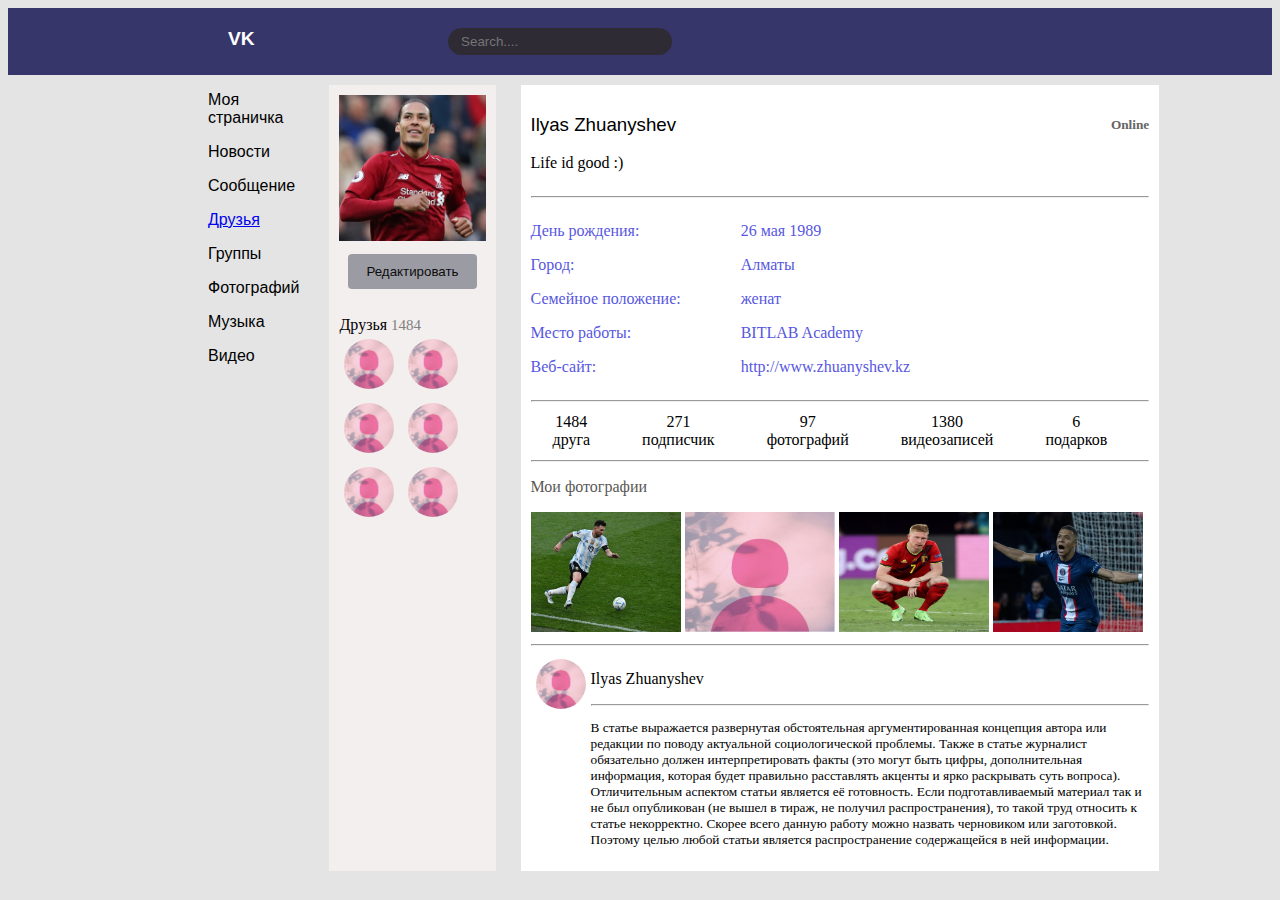
<file: index.html>
<!DOCTYPE html>
<html lang="en">
<head>
    <meta charset="UTF-8">
    <meta http-equiv="X-UA-Compatible" content="IE=edge">
    <meta name="viewport" content="width=device-width, initial-scale=1.0">
    <link rel="stylesheet" type="text/css" href="d.css">
    <title>Document</title>
</head>
<body style="background-color: rgb(228, 228, 228)">
    <div class="content">
         <!-- navbar -->
        <div class="navbar">
            <div class="logo">
               <a href="" style="font-weight: bolder;">VK</a>
            </div>
            <div class="menu">
               
                <input  placeholder="   Search...." class="se">
            </div>
        </div>
        <!-- main -->
        <div class="main">
            <div class="str">
            <p>Моя страничка</p>
            <p>Новости</p>
            <p>Сообщение</p>
            <p ><a href="friends.html" style="font-family: 'Gill Sans', 'Gill Sans MT', Calibri, 'Trebuchet MS', sans-serif;">Друзья </a></p>
            <p>Группы</p>
            <p>Фотографий</p>
            <p>Музыка</p>
            <p>Видео</p>
            </div>
            

            <div class="block">
                <div class="image">
                <img src="1.jpg" class="img1" >  
                </div>
                
                <div class="redak">
                    <button class="card-button">Редактировать</button> 
                </div>
                <br>
                <div>
                   Друзья<span style="color: gray; font-size: 15px"> 1484</span><br>
                    <img src="m3.jpg" width="50px" style="border-radius: 50%; padding: 5px">
                    <img src="m3.jpg" width="50px" style="border-radius: 50%; padding: 5px">
                    <img src="m3.jpg" width="50px" style="border-radius: 50%; padding: 5px">
                    <img src="m3.jpg" width="50px" style="border-radius: 50%; padding: 5px">
                    <img src="m3.jpg" width="50px" style="border-radius: 50%; padding: 5px">
                    <img src="m3.jpg" width="50px" style="border-radius: 50%; padding: 5px">
                </div>
                
            </div>

            <div class="block3">
                <div class="fg">
                <div class="b31">
                 <h3 class="jj">Ilyas Zhuanyshev</h3> 
                 <p>Life id good :)</p>
                </div>
                
                <div class="b33">
                    <h5 class="gg">Online </h5>
                </div>

            </div>
            <hr>
          <div class="dr">
            <div>
                <p class="vb"> День рождения: </p>
                <p class="vb"> Город:</p>
                <p class="vb">Семейное положение:</p>
                <p class="vb"> Место работы: </p>
                <p class="vb"> Веб-сайт:</p>
             </div>
             <div class="cv">
                <p class="b">26 мая 1989 </p>
                <p class="b">Алматы</p>
                <p class="b">женат </p>
                <p class="b">BITLAB Academy </p>
                <p class="b">http://www.zhuanyshev.kz </p>
             </div>
             </div>
             <hr>
             <div class="mk" >
             
                    <table>
                        <tr>
                            <td style="padding-left: 20px; padding-right: 40px; text-align: center;"><span>1484</span><br>друга</td>
                            <td style="padding-left: 10px; padding-right: 40px; text-align: center;"><span>271</span><br>подписчик</td>
                            <td style="padding-left: 10px; padding-right: 40px; text-align: center;"><span>97</span><br>фотографий</td>
                            <td style="padding-left: 10px; padding-right: 40px;text-align: center;"><span>1380</span><br>видеозаписей</td>
                            <td style="padding-left: 10px; padding-right: 40px;text-align: center;"><span>6</span><br>подарков</td>
                        </tr>
                    </table>
                    <hr>
                    <div>
                        <p style="color: rgb(90, 88, 86)";>Мои фотографии</p>
                        <img src="m2.jpg" width="150px" height="120px">
                        <img src="m3.jpg" width="150px" height="120px">
                        <img src="m4.jpg" width="150px" height="120px">
                        <img src="m5.jpg" width="150px" height="120px">
                    </div><hr>


                    <div class="stena">
                        <div>
                            <img src="m3.jpg" width="50px" style="border-radius: 50%; padding: 5px"> 
                            
                        </div>
                      <div>
                        <p >Ilyas Zhuanyshev  </p> 
                        
                       <hr>
                       <p style="font-weight: lighter; font-size: smaller;">
                        В статье выражается развернутая обстоятельная аргументированная концепция автора или редакции по поводу актуальной социологической проблемы. Также в статье журналист обязательно должен интерпретировать факты (это могут быть цифры, дополнительная информация, которая будет правильно расставлять акценты и ярко раскрывать суть вопроса).

Отличительным аспектом статьи является её готовность. Если подготавливаемый материал так и не был опубликован (не вышел в тираж, не получил распространения), то такой труд относить к статье некорректно. Скорее всего данную работу можно назвать черновиком или заготовкой. Поэтому целью любой статьи является распространение содержащейся в ней информации.
                       </p>
                      </div>
                      
                    </div>
             </div>
            

             </div>

          </div>
          
        </div>
    
   
</body>
</html>
</file>
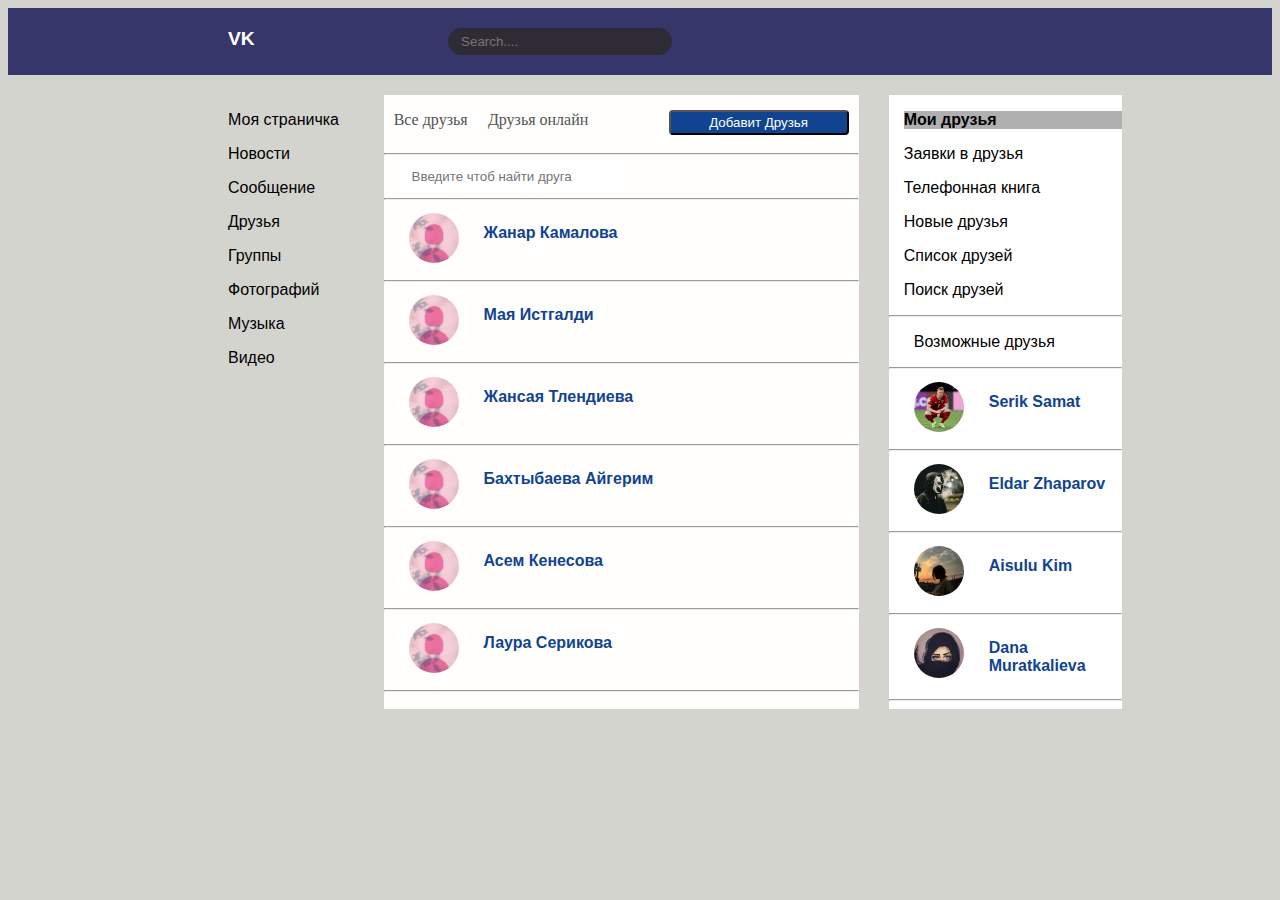
<file: friends.html>
<!DOCTYPE html>
<html lang="en">
<head>
    <meta charset="UTF-8">
    <meta http-equiv="X-UA-Compatible" content="IE=edge">
    <link rel="stylesheet" type="text/css" href="b.css">
    <meta name="viewport" content="width=device-width, initial-scale=1.0">
    <title>Document</title>

</head>
<body style="background-color: rgb(212, 212, 207);">
    <div class="content">
        <div class="navbar">
            <div class="logo">
               <a href="" style="font-weight: bolder;">VK</a>
            </div>
            <div class="menu">
               
                <input  placeholder="   Search...." class="se">
            </div>
        </div>
        <div class="main">
            <!-- str -->
            <div class="str">
            <p>Моя страничка</p>
            <p>Новости</p>
            <p>Сообщение</p>
            <p>Друзья</p>
            <p>Группы</p>
            <p>Фотографий</p>
            <p>Музыка</p>
            <p>Видео</p>
            </div>
<!-- fri -->
            <div class="fri">
              <div class="one">
                <p style="color: rgb(80, 82, 84); font-family:'Times New Roman', Times, serif; font-weight: 100;">
                    Все друзья 
                </p>
                <p style="color: rgb(81, 83, 84);font-family:'Times New Roman', Times, serif;font-weight: 100;">
                    Друзья онлайн
                </p>
                <button class="but">Добавит Друзья</button> 
              </div>
              <hr>
              <div>
                <input  placeholder="   Введите чтоб найти друга" class="sea">
              </div>
              <hr>   
                <div class="spisok">
                   <div class="kk">
                    <div class="gt">
                        <img src="m3.jpg" width="50px" style="border-radius: 50%; padding: 5px"> 
                       
                    </div>
                  <div class="gt">
                    <p class="pp">Жанар Камалова </p>  

                    </div>
                   </div>
<hr>
                   <div class="kk">
                    <div class="gt">
                        <img src="m3.jpg" width="50px" style="border-radius: 50%; padding: 5px"> 
                       
                    </div>
                  <div class="gt">
                    <p class="pp">Мая Истгалди  </p>
                  
                    </div>
                   </div><hr>
                   <div class="kk">
                    <div class="gt">
                        <img src="m3.jpg" width="50px" style="border-radius: 50%; padding: 5px"> 
                       
                    </div>
                  <div class="gt">
                    <p class="pp">Жансая Тлендиева </p>  

                    </div>
                   </div><hr>
                   <div class="kk">
                    <div class="gt">
                        <img src="m3.jpg" width="50px" style="border-radius: 50%; padding: 5px"> 
                       
                    </div>
                  <div class="gt">
                    <p class="pp">Бахтыбаева Айгерим  </p>  

                    </div>
                   </div><hr>
                   <div class="kk">
                    <div class="gt">
                        <img src="m3.jpg" width="50px" style="border-radius: 50%; padding: 5px"> 
                       
                    </div>
                  <div class="gt">
                    <p class="pp">Асем Кенесова  </p>  

                    </div>
                   </div><hr>
                   <div class="kk">
                    <div class="gt">
                        <img src="m3.jpg" width="50px" style="border-radius: 50%; padding: 5px"> 
                       
                    </div>
                  <div class="gt">
                    <p  class="pp">Лаура Серикова
                    </p>  
                    
                    </div>
                   </div><hr>
                   
                </div>
                
            </div>
            <div class="end">
                <div class="end1">
                    <p class="endp" style="background-color: rgb(176, 176, 176); font-weight: bolder;">Мои друзья</p>
                    <p class="endp">Заявки в друзья</p>
                    <p class="endp">Телефонная книга</p>
                    <p class="endp">Новые друзья</p>
                    <p class="endp">Список друзей</p>
                    <p class="endp">Поиск друзей</p>
                    
                </div>
<hr>
                <div class="end2">
               <div>
                
                <p class="el"> Возможные друзья</p>
               </div>
               <hr>
               <div class="hu">
                <div class="kk">
                    <div class="gt">
                        <img src="m4.jpg" width="50px" style="border-radius: 50%; padding: 5px"> 
                       
                    </div>
                  <div class="gt">
                    <p class="pp">Serik Samat </p>  

                    </div>
                   </div>
<hr> 
 <div class="kk">
    <div class="gt">
        <img src="m8.jpg" width="50px" style="border-radius: 50%; padding: 5px"> 
       
    </div>
  <div class="gt">
    <p class="pp">Eldar Zhaparov</p>  

    </div>
   </div>
<hr>
<div class="kk">
    <div class="gt">
        <img src="m7.jpg" width="50px" style="border-radius: 50%; padding: 5px"> 
       
    </div>
  <div class="gt">
    <p class="pp">Aisulu Kim </p>  

    </div>
   </div>
<hr>
<div class="kk">
    <div class="gt">
        <img src="m6.png" width="50px" style="border-radius: 50%; padding: 5px"> 
       
    </div>
  <div class="gt">
    <p class="pp">Dana Muratkalieva </p>  

    </div>
   </div>
<hr>

            </div>
            
        </div>
           </div>
        


      </div>
    </div>  
</body>
</html>
</file>
<file: d.css>
.body{
   background-color: #b5b4b4;
}

.navbar{
   display: flex;
   /* justify-content: space-between; */
   padding: 20px;
   background-color:rgb(54, 54, 106);
   
   
}
.logo{
   margin-left: 200px;
   width: 190px;
}
.logo a{
   color: white;
   text-decoration: none;
   font-size: larger ;
   font-family: Impact, Haettenschweiler, 'Arial Narrow Bold', sans-serif;
   font-family: 'Segoe UI', Tahoma, Geneva, Verdana, sans-serif;
}
.menu{
    margin-left: 30px;
}
.se{
   border-radius: 20px;
   border:white;
   color: wheat;
    background-color:rgb(47, 43, 53);
   width: 220px;
   height: 25px;
    
}
.main{
  display: flex;
  justify-content: space-between;
}
.str{
   margin-left: 200px;
   width: 18%;
  
}
.str p{
   font-family: 'Gill Sans', 'Gill Sans MT', Calibri, 'Trebuchet MS', sans-serif;
}
.block{
  margin-left: 30px;
   width: 18%;
   background-color:rgb(244, 239, 239);
   margin-top: 10px;
   padding:10px;
   
}
.image{
   width: 100%;
   /* padding: 20px; */

}
.img1{
width: 100%;
}
.card-button{
   background-color: #9b9ba4;
   color: rgb(13, 13, 13);
   text-align: center;
   width: 100%;
   border: 0px;
   border-radius: 4px;
   padding: 10px 18px 10px 18px;
}
.redak{
   
    display: flex;
    flex-direction:row ;
   padding: 9px;
 
   
}


.block3{
   width:64% ;
   margin-left: 25px;
   margin-right: 130px;
   background-color:white;
   padding: 10px;
   margin-top: 10px;
   /* display: flex;
   justify-content: space-between; */
  
}
.jj{
font-family:Arial, Helvetica, sans-serif;
font-weight:lighter;
}
.gg{
   color: rgb(100, 101, 101);
   
}
.fg{
   display: flex;
   justify-content: space-between;
   
}
.vb{
   color: rgb(87, 87, 223);
}
.b{
   color: rgb(87, 87, 223);
}
.dr{
   display:flex ;
   
}
.cv{
   margin-left: 60px;
}
.table{
   color: #5181b8;
}
.stena{
   display: flex;
}
</file>
<file: b.css>
.body{
    background-color: #b5b4b4;
 }
 .navbar{
    display: flex;
    /* justify-content: space-between; */
    padding: 20px;
    background-color:rgb(54, 54, 106);
    
    
 }
 .logo{
    margin-left: 200px;
    width: 190px;
 }
 .logo a{
    color: white;
    text-decoration: none;
    font-size: larger ;
    font-family: Impact, Haettenschweiler, 'Arial Narrow Bold', sans-serif;
    font-family: 'Segoe UI', Tahoma, Geneva, Verdana, sans-serif;
 }
 .menu{
     margin-left: 30px;
 }
 .se{
    border-radius: 20px;
    border:white;
    color: wheat;
     background-color:rgb(47, 43, 53);
    width: 220px;
    height: 25px;
     
 }
 .main{
    padding: 20px;
   display: flex;
 }
 .str{
    margin-left: 200px;
    width: 18%;

   
 }
 .str p{
    font-family: 'Gill Sans', 'Gill Sans MT', Calibri, 'Trebuchet MS', sans-serif;
 }
 .fri{
   width: 55%;
   background-color: rgb(255, 254, 252);
 }
 .one{
   display: flex;
   justify-content: space-around;
 }
 .but{
   background-color: #104491;
				color: white;
				text-align: center;
			margin-top: 15px;
			width: 180px;
         height: 25px;
         margin-left: 60px;
         border-radius: 4px;
}
.sea{
   border-radius: 3px;
   border:white;
   color: wheat;
    /* background-color:rgb(183, 181, 186); */
   width: 220px;
   height: 25px;
   margin-left: 15px;
}
.end{
width: 27%;
background-color: white;
margin-left: 30px;
margin-right: 130px;
}
.end1{
   margin-left: 15px;
}
.endp{
   font-family: 'Gill Sans', 'Gill Sans MT', Calibri, 'Trebuchet MS', sans-serif;
}
.kk{
   display: flex;
}
.gt{
   margin-left: 20px;
}
.pp{
   font-family: 'Gill Sans', 'Gill Sans MT', Calibri, 'Trebuchet MS', sans-serif;
color: #104491;
font-weight: bold;
}
.end2{
   margin-top: 10px;
}
.el{
   margin-left: 25px;
   font-family: 'Gill Sans', 'Gill Sans MT', Calibri, 'Trebuchet MS', sans-serif;

}
</file>
